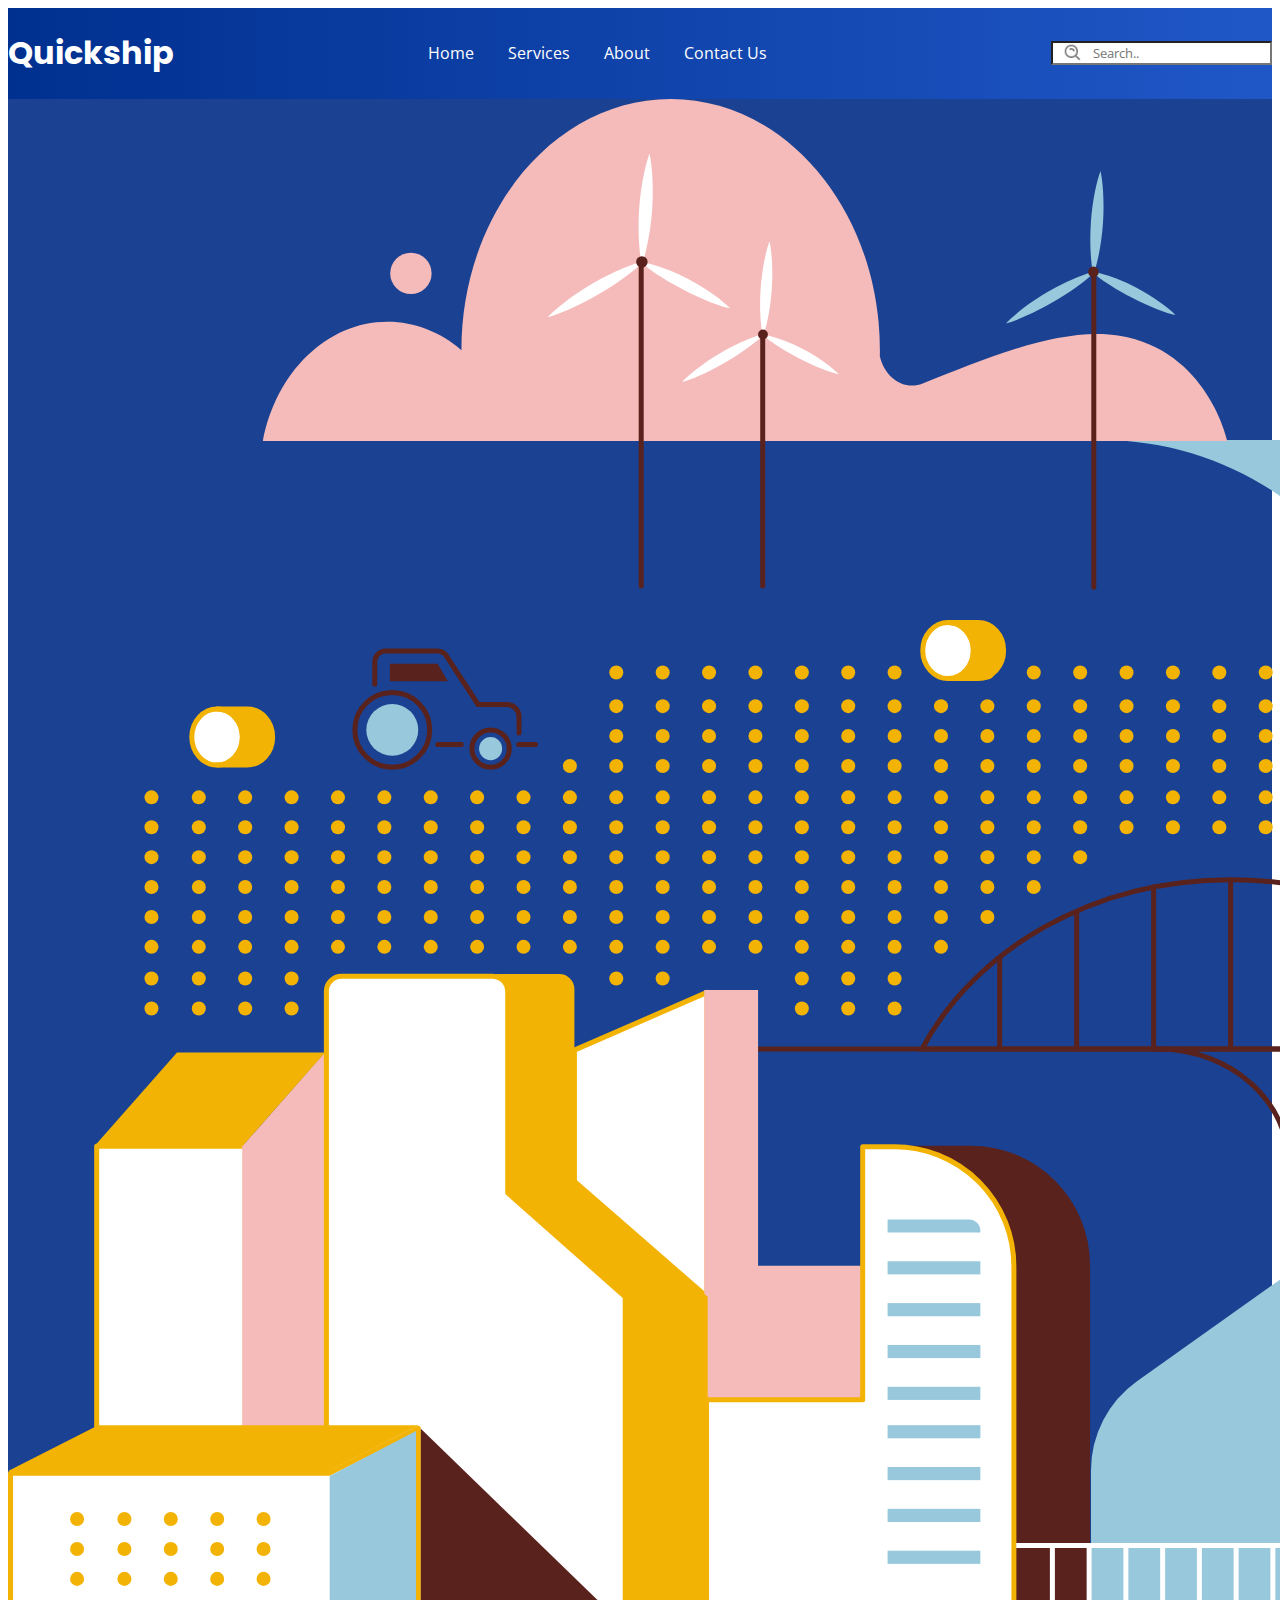
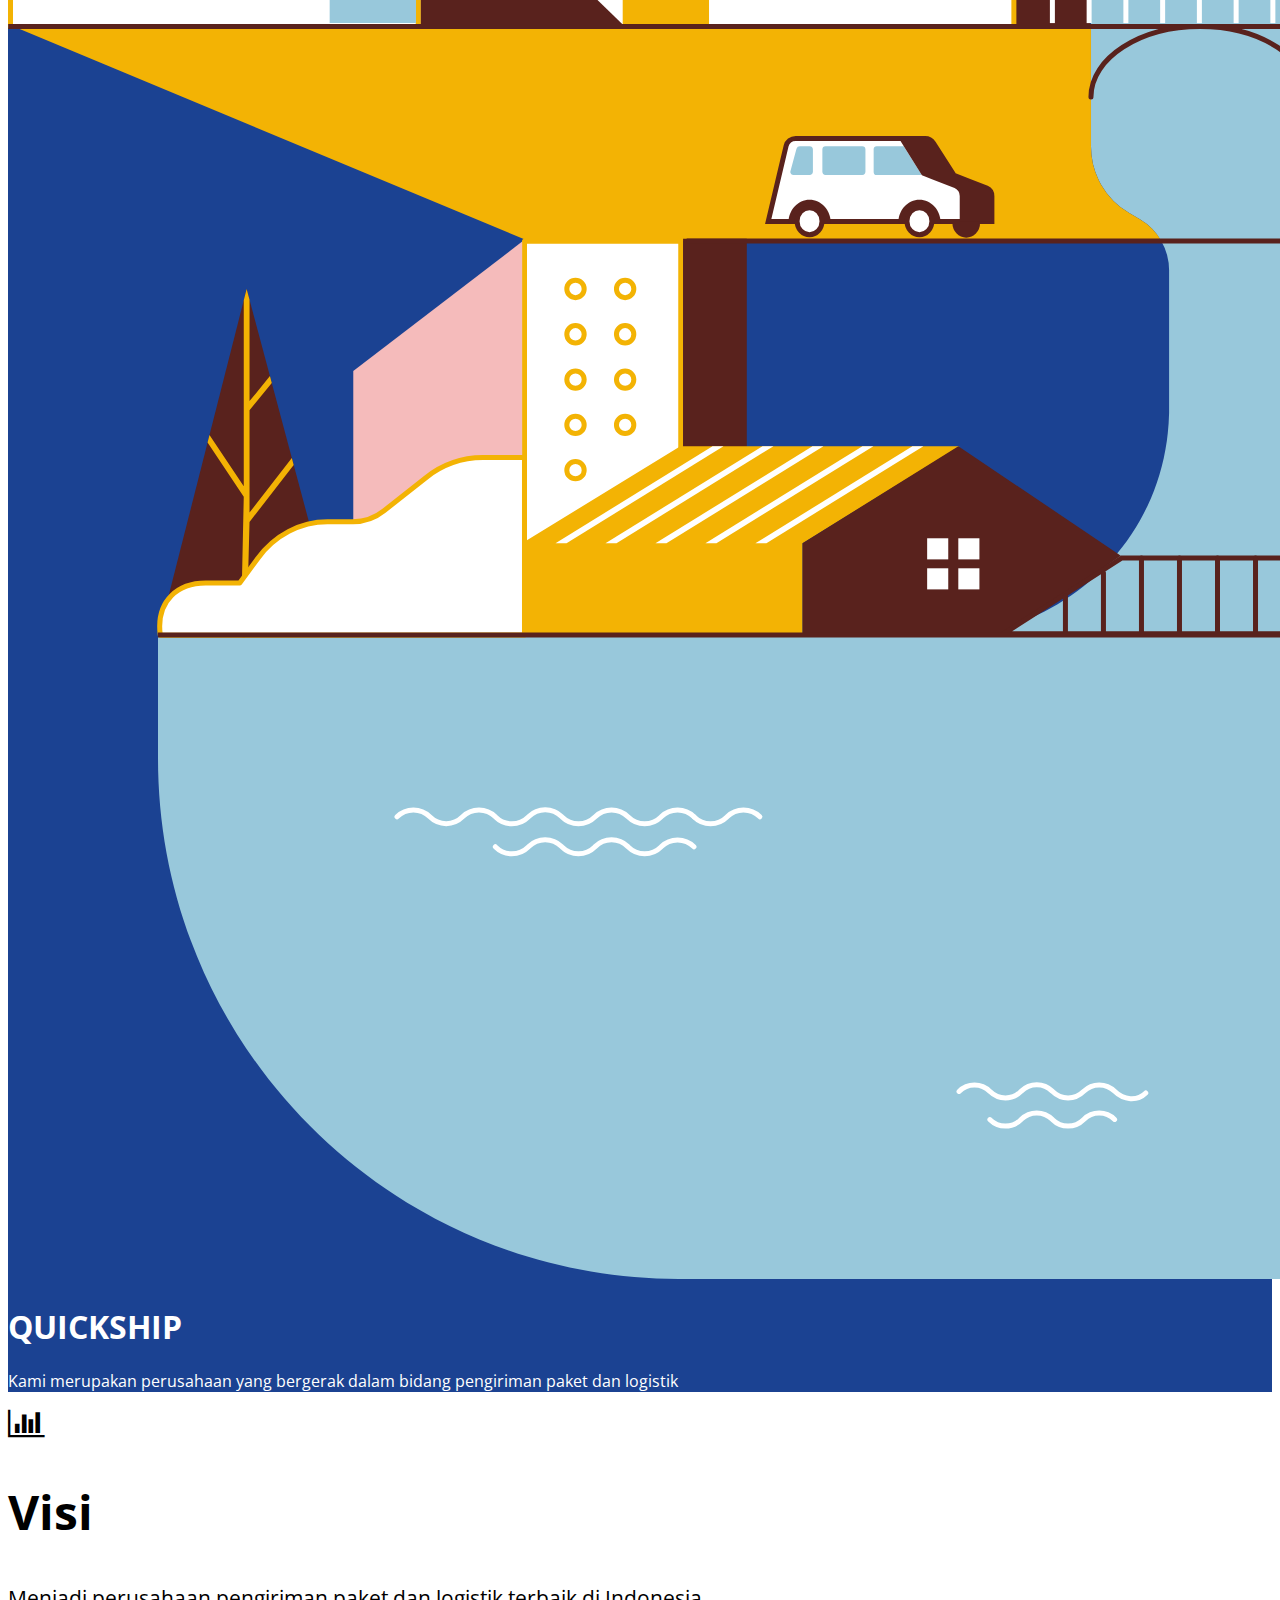
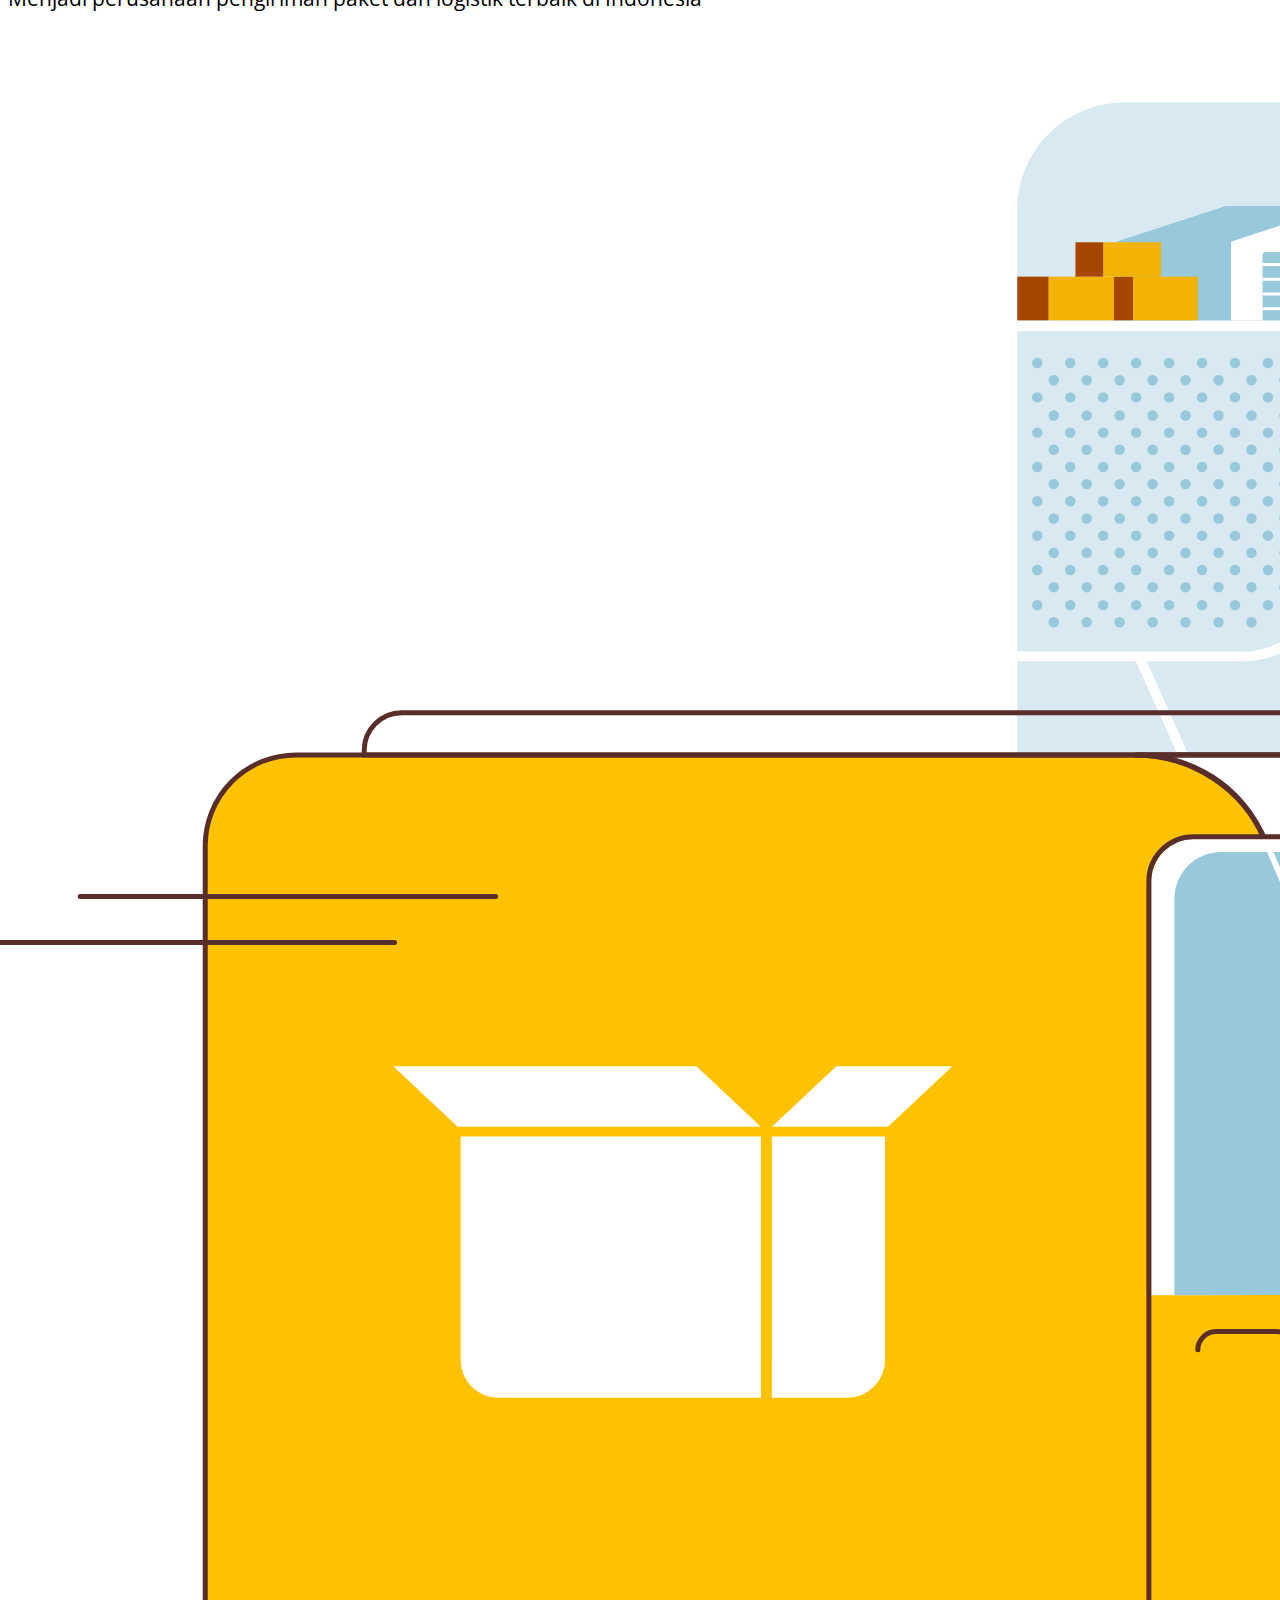
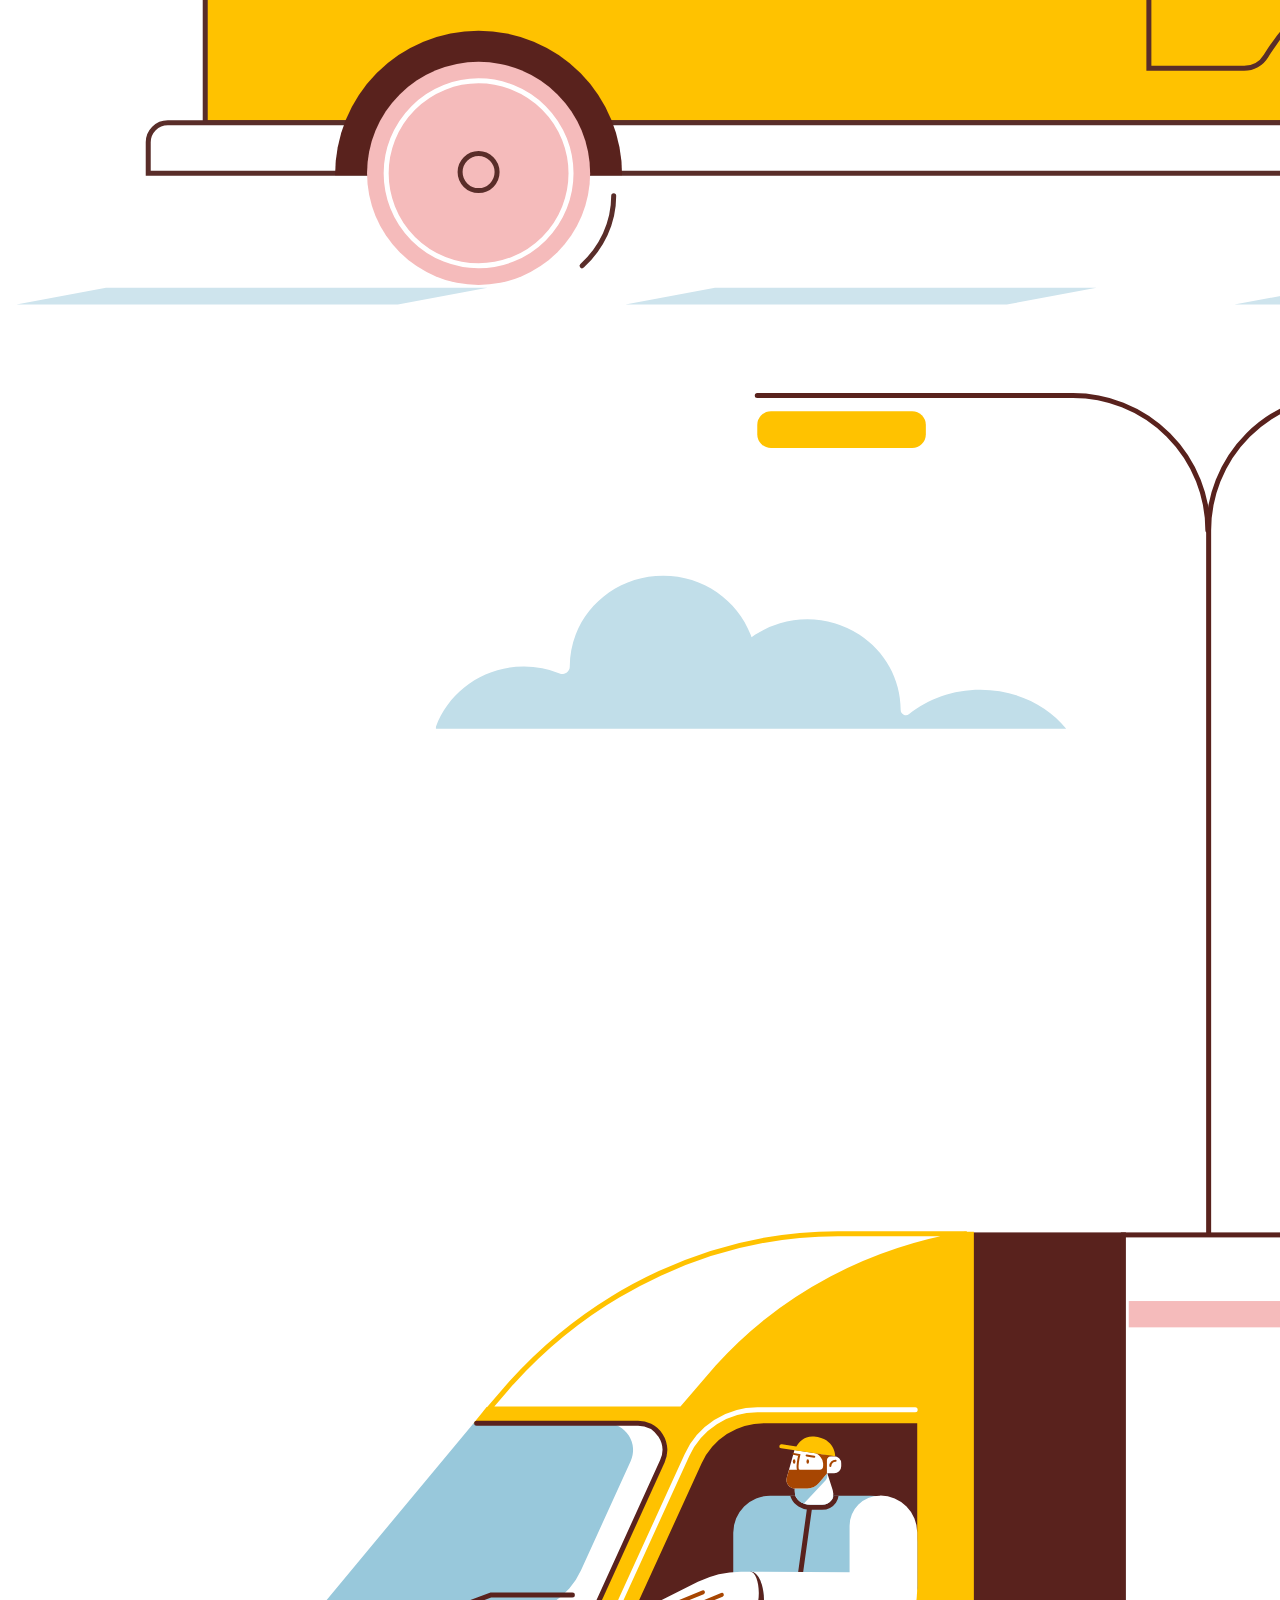
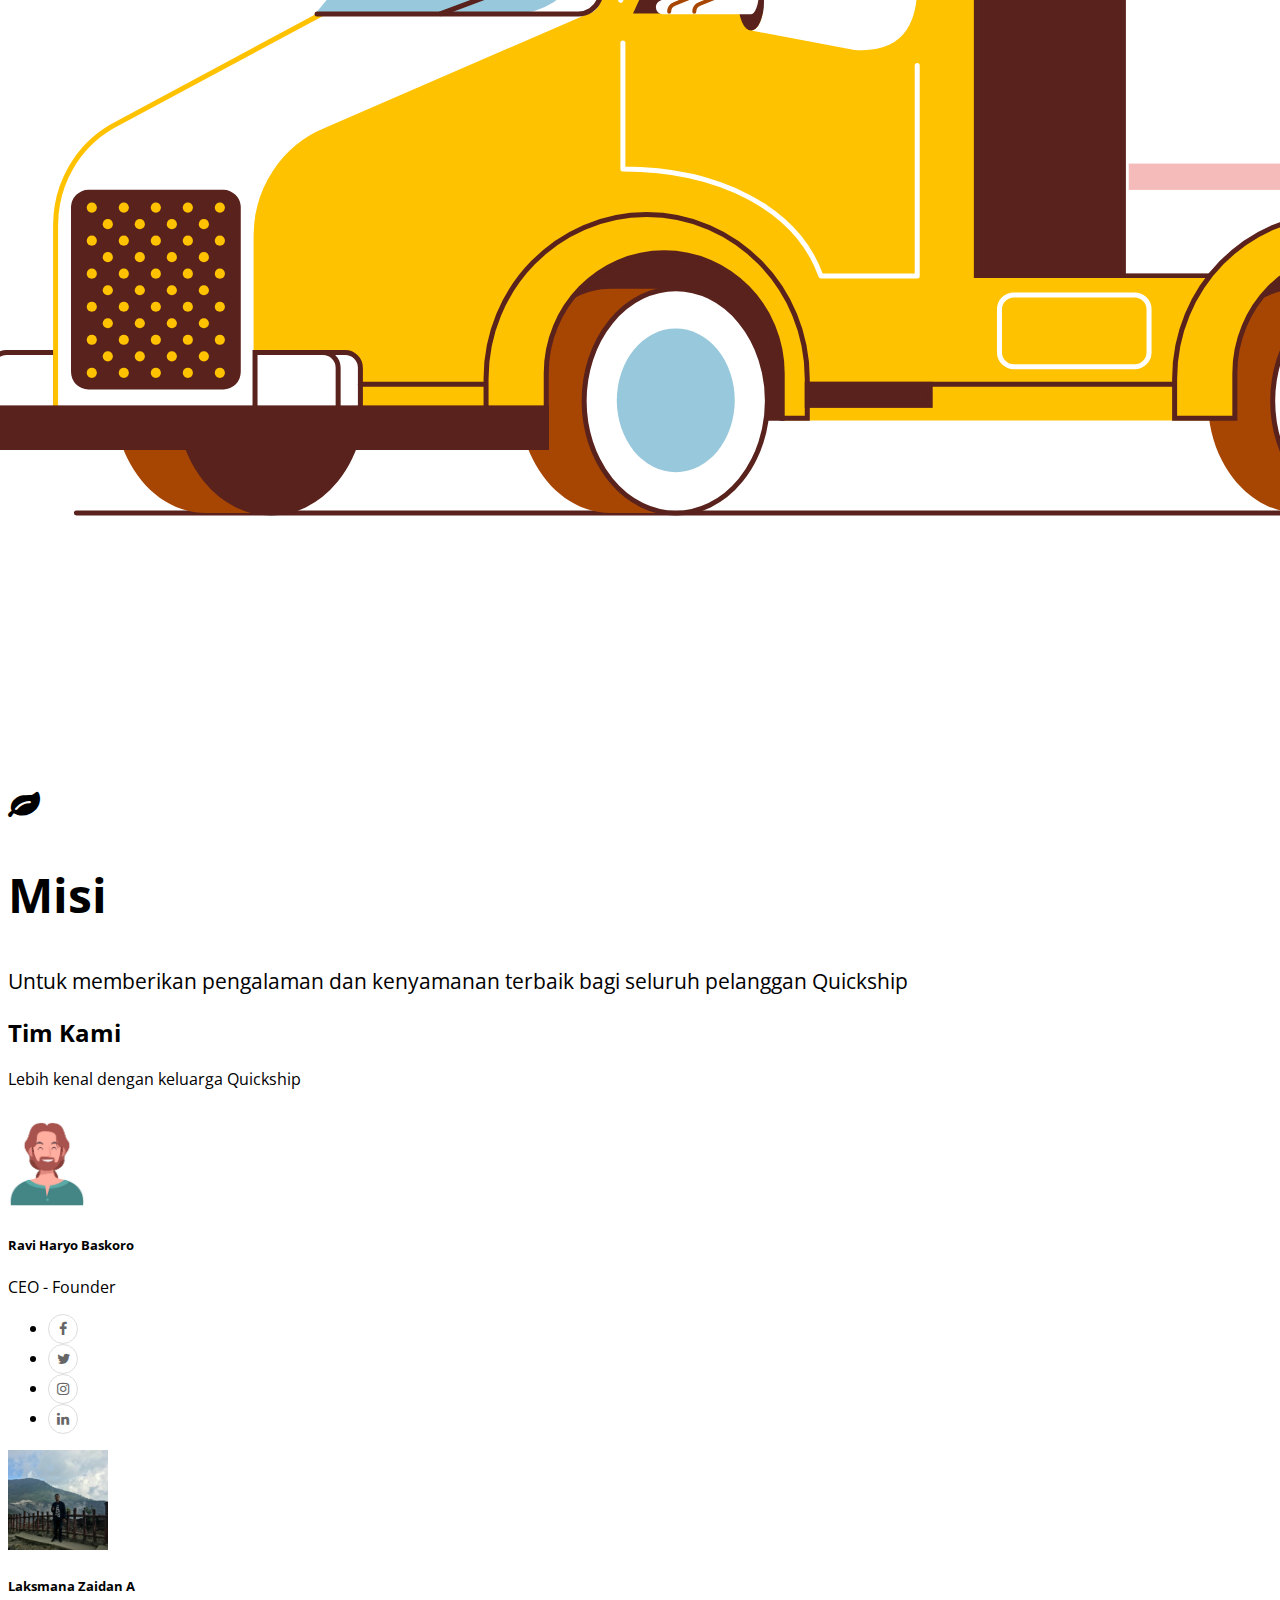
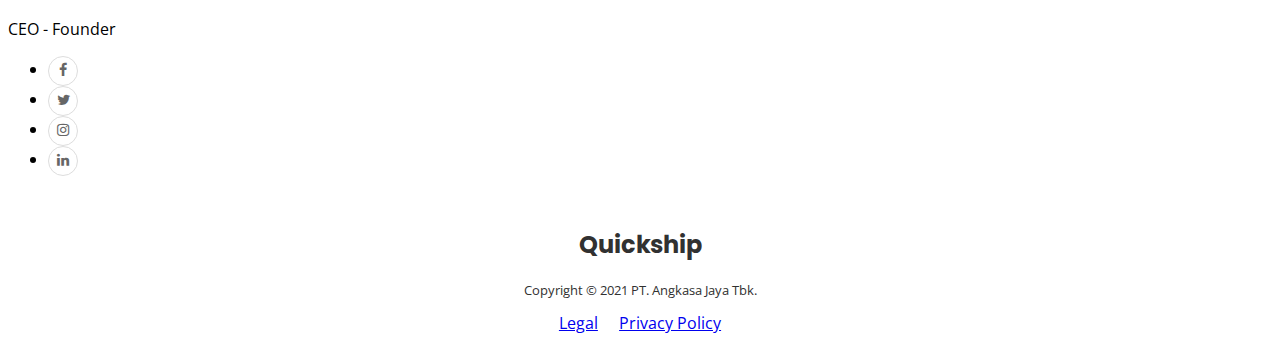
<file: about.html>
<!DOCTYPE html>
<html lang="en">

<head>
    <meta charset="UTF-8">
    <meta http-equiv="X-UA-Compatible" content="IE=edge">
    <meta name="viewport" content="width=device-width, initial-scale=1.0">
    <link href="https://cdn.jsdelivr.net/npm/bootstrap@5.0.0-beta3/dist/css/bootstrap.min.css" rel="stylesheet"
        integrity="sha384-eOJMYsd53ii+scO/bJGFsiCZc+5NDVN2yr8+0RDqr0Ql0h+rP48ckxlpbzKgwra6" crossorigin="anonymous">
    <link rel="stylesheet" href="./assets/css/about.css">

    <link rel="preconnect" href="https://fonts.googleapis.com">
    <link rel="preconnect" href="https://fonts.gstatic.com" crossorigin>
    <link href="https://fonts.googleapis.com/css2?family=Poppins:wght@100;200;300;400&display=swap" rel="stylesheet">

    <link rel="preconnect" href="https://fonts.googleapis.com">
    <link rel="preconnect" href="https://fonts.gstatic.com" crossorigin>
    <link href="https://fonts.googleapis.com/css2?family=Open+Sans:wght@300;400&display=swap" rel="stylesheet">

    <link rel="stylesheet" href="https://cdnjs.cloudflare.com/ajax/libs/font-awesome/4.7.0/css/font-awesome.min.css">
    <title>Document</title>
</head>

<body>

    <header>
        <nav class="px-4 py-3">
            <div class="webname">
                <h1>Quickship</h1>
            </div>
            <div class="tabs">
                <a href="index.html">Home</a>
                <a href="services.html">Services</a>
                <a href="#">About</a>
                <a href="contact.html">Contact Us</a>
            </div>
            <div id="btn">
                <!-- <button class="btn btn-md btn-outline-dark text-light px-4 py-2">Sign In</button> -->
                <input type="text" name="search" id="search" placeholder="Search.." class="form-control">
            </div>
        </nav>

    </header>

    <div class="" id="jumbotron">
        <div class="container py-5">
            <div class="row align-items-center justify-content-around py-5">
                <div class="col-lg-5 d-lg-block"><img src="assets/images/drawkit-transport-scene-5.svg" alt=""
                        class="img-fluid">
                </div>
                <div class="col-lg-6 jumbo-text p-3">
                    <h1>QUICKSHIP</h1>
                    <p class="lead mb-0">Kami merupakan perusahaan yang bergerak dalam bidang pengiriman paket dan
                        logistik</p>
                </div>

            </div>
        </div>
    </div>

    <div class="bg-white py-5">
        <div class="container py-5 content">
            <div class="row align-items-center mb-5 p-5">
                <div class="col-lg-6 order-2 order-lg-1"><i class="fa fa-bar-chart fa-2x mb-3 text-primary"></i>
                    <h2 class="font-weight-400" style="font-size: 3em;">Visi</h2>
                    <p class="font-italic text-muted mb-4" style="font-size: 1.3em;">Menjadi perusahaan pengiriman paket
                        dan logistik terbaik di Indonesia</p>
                    <!-- <a href="#" class="btn btn-light px-5 rounded-pill shadow-sm">Learn More</a> -->
                </div>
                <div class="col-lg-5 px-5 mx-auto order-1 order-lg-2">
                    <img src="./assets/images/drawkit-transport-scene-11.svg" alt="" class="img-fluid mb-4 mb-lg-0">
                </div>
            </div>
            <div class="row align-items-center p-5">
                <div class="col-lg-5 px-5 mx-auto">
                    <img src="./assets/images/drawkit-transport-scene-6.svg" alt="" class="img-fluid mb-4 mb-lg-0">
                </div>
                <div class="col-lg-6"><i class="fa fa-leaf fa-2x mb-3 text-primary"></i>
                    <h2 class="font-weight-400" style="font-size: 3em;">Misi</h2>
                    <p class="font-italic text-muted mb-4" style="font-size: 1.3em;">Untuk memberikan pengalaman dan
                        kenyamanan terbaik bagi seluruh pelanggan Quickship</p>
                    <!-- <a href="#" class="btn btn-light px-5 rounded-pill shadow-sm">Learn More</a> -->
                </div>
            </div>
        </div>
    </div>

    <div class="bg-dark py-5">
        <div class="container py-5">
            <div class="row mb-4">
                <div class="col-lg-5">
                    <h2 class="display-4 font-weight-light text-light">Tim Kami</h2>
                    <p class="font-italic text-light">Lebih kenal dengan keluarga Quickship</p>
                </div>
            </div>

            <div class="row text-center">
                <!-- Team item-->
                <div class="col-xl-6 col-sm-6 mb-5">
                    <div class="bg-white rounded shadow-sm py-5 px-4"><img src="assets/images/avatar3.jpg" alt=""
                            width="77" class="img-fluid rounded-circle mb-3 img-thumbnail shadow-sm">
                        <h5 class="mb-0">Ravi Haryo Baskoro</h5><span class="small text-uppercase text-muted">CEO -
                            Founder</span>
                        <ul class="social mb-0 list-inline mt-3">
                            <li class="list-inline-item"><a href="#" class="social-link"><i
                                        class="fa fa-facebook-f"></i></a></li>
                            <li class="list-inline-item"><a href="#" class="social-link"><i
                                        class="fa fa-twitter"></i></a>
                            </li>
                            <li class="list-inline-item"><a href="#" class="social-link"><i
                                        class="fa fa-instagram"></i></a>
                            </li>
                            <li class="list-inline-item"><a href="#" class="social-link"><i
                                        class="fa fa-linkedin"></i></a>
                            </li>
                        </ul>
                    </div>
                </div>
                <!-- End-->

                <!-- Team item-->
                <div class="col-xl-6 col-sm-6 mb-5">
                    <div class="bg-white rounded shadow-sm py-5 px-4"><img src="./assets/images/foto.jpeg" alt=""
                            width="100" class="img-fluid rounded-circle mb-3 img-thumbnail shadow-sm">
                        <h5 class="mb-0">Laksmana Zaidan A</h5><span class="small text-uppercase text-muted">CEO -
                            Founder</span>
                        <ul class="social mb-0 list-inline mt-3">
                            <li class="list-inline-item"><a href="#" class="social-link"><i
                                        class="fa fa-facebook-f"></i></a></li>
                            <li class="list-inline-item"><a href="#" class="social-link"><i
                                        class="fa fa-twitter"></i></a>
                            </li>
                            <li class="list-inline-item"><a href="#" class="social-link"><i
                                        class="fa fa-instagram"></i></a>
                            </li>
                            <li class="list-inline-item"><a href="#" class="social-link"><i
                                        class="fa fa-linkedin"></i></a>
                            </li>
                        </ul>
                    </div>
                </div>
                <!-- End-->
            </div>
        </div>
    </div>

    <footer class="bg-light">
        <h2>Quickship</h2>
        <p>Copyright &copy; 2021 PT. Angkasa Jaya Tbk.</p>
        <div class="btm-link">
            <a href="#" class="text-dark">Legal</a>
            <div class="line bg-secondary"></div>
            <a href="#" class="text-dark">Privacy Policy</a>
        </div>
    </footer>

    <script src="https://cdn.jsdelivr.net/npm/bootstrap@5.0.0-beta3/dist/js/bootstrap.bundle.min.js"
        integrity="sha384-JEW9xMcG8R+pH31jmWH6WWP0WintQrMb4s7ZOdauHnUtxwoG2vI5DkLtS3qm9Ekf"
        crossorigin="anonymous"></script>
</body>

</html>
</file>
<file: assets/css/about.css>
@import url('../css/main.css');

.social-link {
    width: 30px;
    height: 30px;
    border: 1px solid #ddd;
    display: flex;
    align-items: center;
    justify-content: center;
    color: #666;
    border-radius: 50%;
    transition: all 0.3s;
    font-size: 0.9rem;
    text-decoration: none;
  }
  
  .social-link:hover,
  .social-link:focus {
    background: #ddd;
    text-decoration: none;
    color: #555;
  }

.content img{
    min-width: 250px;
    margin-left: -20px;
}
</file>
